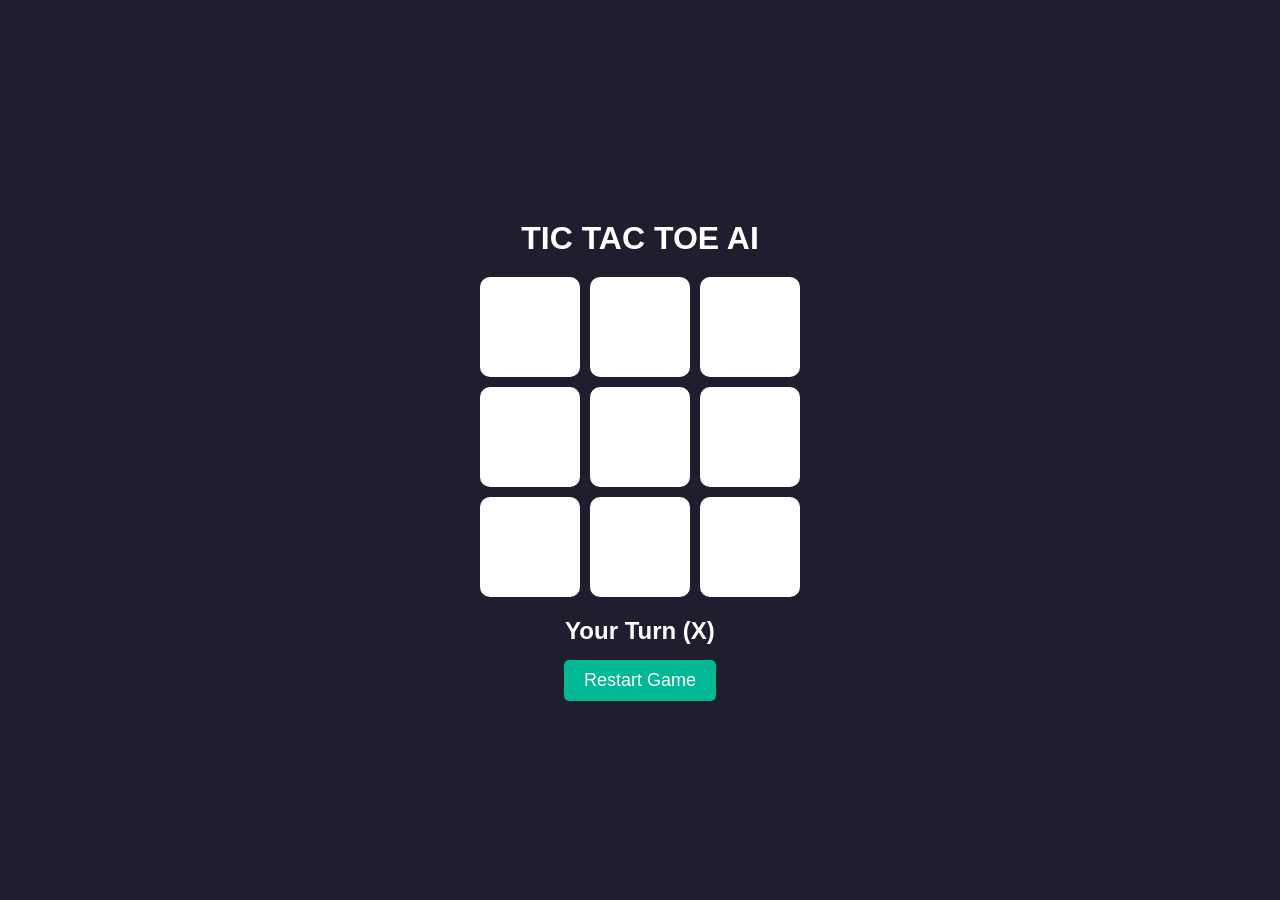
<file: AI_Task 2/index.html>
<!DOCTYPE html>
<html lang="en">
<head>
    <meta charset="UTF-8">
    <meta name="viewport" content="width=device-width, initial-scale=1.0">
    <title>Tic Tac Toe AI</title>
    <link rel="stylesheet" href="style.css">
</head>
<body>

    <div class="container">

        <h1>TIC TAC TOE AI</h1>

        <div class="board">

            <div class="cell" data-index="0"></div>
            <div class="cell" data-index="1"></div>
            <div class="cell" data-index="2"></div>

            <div class="cell" data-index="3"></div>
            <div class="cell" data-index="4"></div>
            <div class="cell" data-index="5"></div>

            <div class="cell" data-index="6"></div>
            <div class="cell" data-index="7"></div>
            <div class="cell" data-index="8"></div>

        </div>

        <h2 id="status">Your Turn (X)</h2>

        <button onclick="restartGame()">Restart Game</button>

    </div>

    <script src="script.js"></script>

</body>
</html>
</file>
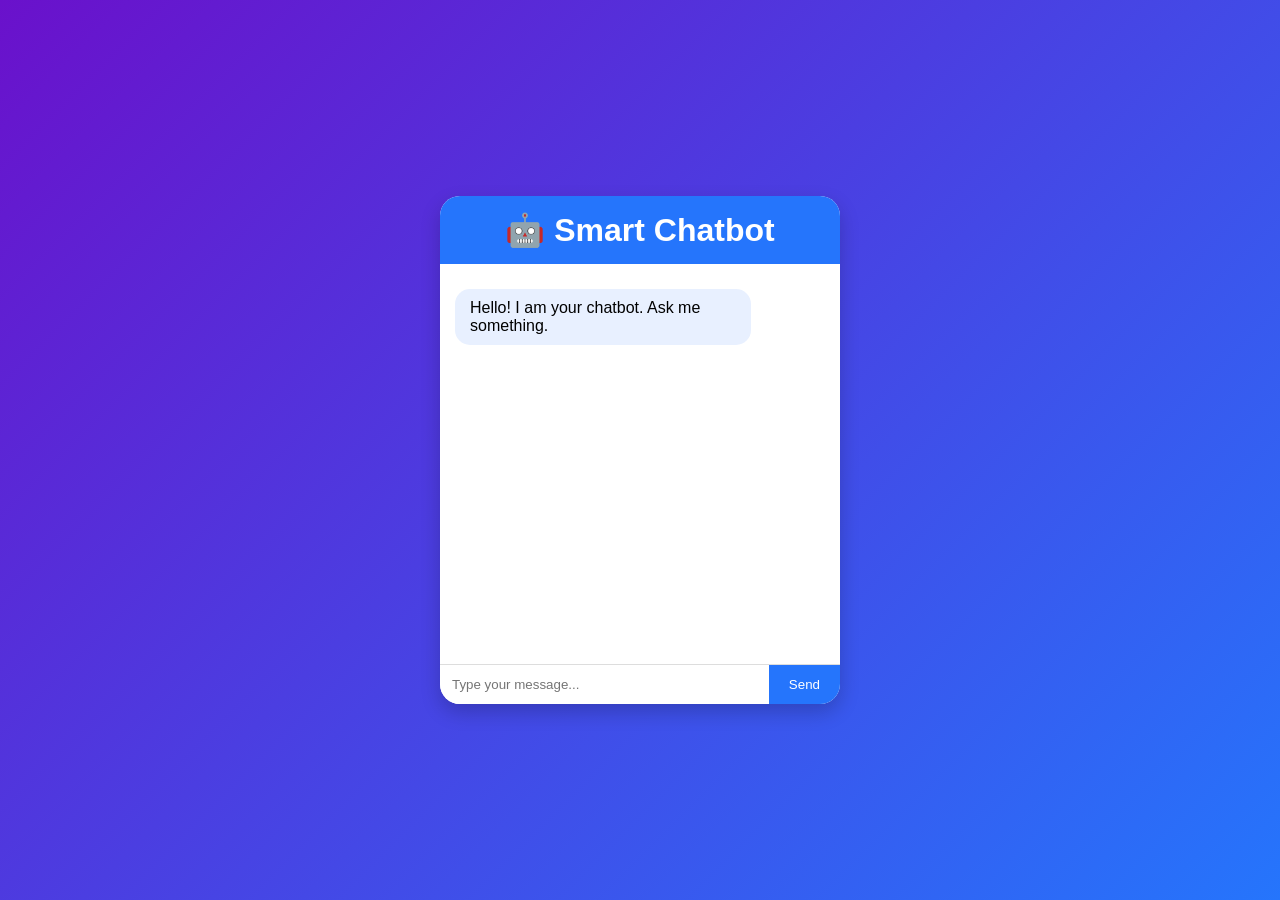
<file: Ai_Task 1/chatbot.html>
<!DOCTYPE html>
<html lang="en">
<head>
    <meta charset="UTF-8">
    <meta name="viewport" content="width=device-width, initial-scale=1.0">
    <title>Rule-Based Chatbot</title>
    <link rel="stylesheet" href="chatbot_style.css">
</head>
<body>

<div class="chat-container">
    <h1>🤖 Smart Chatbot</h1>

    <div class="chat-box" id="chatBox">
        <div class="bot-message">
            Hello! I am your chatbot. Ask me something.
        </div>
    </div>

    <div class="input-area">
        <input type="text" id="userInput" placeholder="Type your message...">
        <button onclick="sendMessage()">Send</button>
    </div>
</div>

<script src="chatbot_script.js"></script>

</body>
</html>
</file>
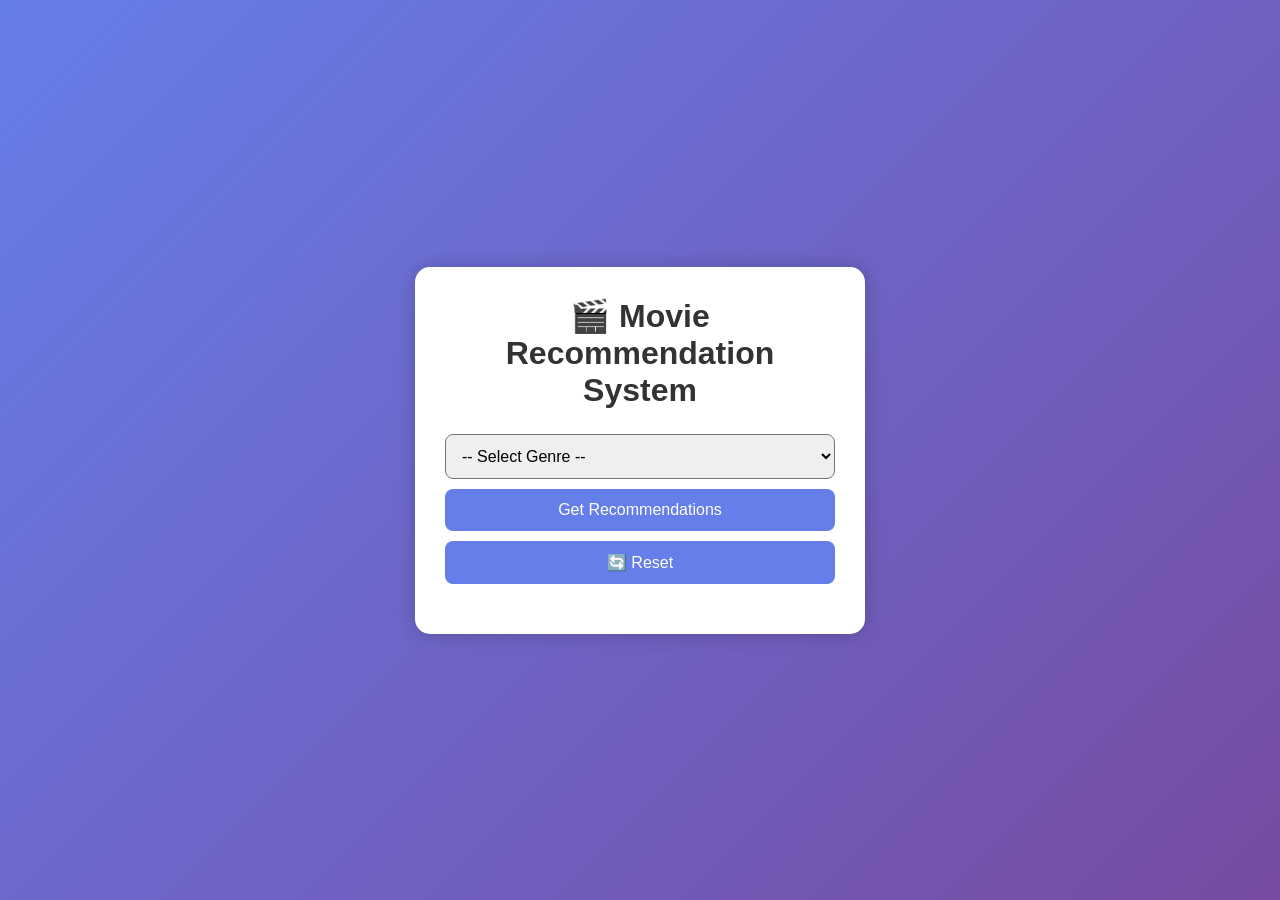
<file: AI_task 3/MovieFinder.html>
<!DOCTYPE html>
<html lang="en">
<head>
    <meta charset="UTF-8">
    <meta name="viewport" content="width=device-width, initial-scale=1.0">
    <title>Movie Finder</title>
    <link rel="stylesheet" href="MovieFinder.css">
</head>
<body>

<div class="container">
    <h1>🎬 Movie Recommendation System</h1>

    <select id="genre">
        <option value="">-- Select Genre --</option>
        <option value="action">Action</option>
        <option value="comedy">Comedy</option>
        <option value="romance">Romance</option>
        <option value="scifi">Sci-Fi</option>
    </select>

    <button onclick="recommendMovie()">
        Get Recommendations
    </button>

    <button onclick="resetRecommendation()" class="reset-btn">
        🔄 Reset
    </button>

    <div id="result"></div>

</div>

<script src="MovieFinder.js"></script>

</body>
</html>
</file>
<file: AI_Task 2/style.css>
body {
    margin: 0;
    padding: 0;
    background: #1e1e2f;
    font-family: Arial, sans-serif;
    display: flex;
    justify-content: center;
    align-items: center;
    height: 100vh;
    color: white;
}

.container {
    text-align: center;
}

h1 {
    margin-bottom: 20px;
}

.board {
    display: grid;
    grid-template-columns: repeat(3, 100px);
    gap: 10px;
    justify-content: center;
    margin-bottom: 20px;
}

.cell {
    width: 100px;
    height: 100px;
    background: white;
    color: black;
    font-size: 50px;
    font-weight: bold;
    display: flex;
    justify-content: center;
    align-items: center;
    cursor: pointer;
    border-radius: 10px;
    transition: 0.3s;
}

.cell:hover {
    background: #dcdde1;
}

button {
    padding: 10px 20px;
    border: none;
    background: #00b894;
    color: white;
    font-size: 18px;
    border-radius: 5px;
    cursor: pointer;
}

button:hover {
    background: #019875;
}

#status {
    margin-bottom: 15px;
}
</file>
<file: Ai_Task 1/chatbot_style.css>
*{
    margin:0;
    padding:0;
    box-sizing:border-box;
    font-family:'Segoe UI', sans-serif;
}

body{
    background:linear-gradient(135deg,#6a11cb,#2575fc);
    height:100vh;
    display:flex;
    justify-content:center;
    align-items:center;
}

.chat-container{
    width:400px;
    background:white;
    border-radius:20px;
    overflow:hidden;
    box-shadow:0 8px 20px rgba(0,0,0,0.2);
}

h1{
    background:#2575fc;
    color:white;
    text-align:center;
    padding:15px;
}

.chat-box{
    height:400px;
    overflow-y:auto;
    padding:15px;
}

.bot-message,
.user-message{
    padding:10px 15px;
    margin:10px 0;
    border-radius:15px;
    max-width:80%;
}

.bot-message{
    background:#e8f0ff;
}

.user-message{
    background:#2575fc;
    color:white;
    margin-left:auto;
    text-align:right;
}

.input-area{
    display:flex;
    border-top:1px solid #ddd;
}

input{
    flex:1;
    padding:12px;
    border:none;
    outline:none;
}

button{
    padding:12px 20px;
    border:none;
    background:#2575fc;
    color:white;
    cursor:pointer;
}

button:hover{
    background:#1d5fe0;
}
</file>
<file: AI_task 3/MovieFinder.css>
*{
    margin:0;
    padding:0;
    box-sizing:border-box;
    font-family:Arial, sans-serif;
}

body{
    height:100vh;
    display:flex;
    justify-content:center;
    align-items:center;
    background:linear-gradient(135deg,#667eea,#764ba2);
}

.container{
    width:450px;
    background:white;
    padding:30px;
    border-radius:15px;
    text-align:center;
    box-shadow:0 0 20px rgba(0,0,0,0.2);
}

h1{
    color:#333;
    margin-bottom:15px;
}

p{
    margin-bottom:10px;
}

select, button{
    width:100%;
    padding:12px;
    margin-top:10px;
    border-radius:8px;
    font-size:16px;
}

button{
    border:none;
    background:#667eea;
    color:white;
    cursor:pointer;
}

button:hover{
    background:#5563d6;
}

#result{
    margin-top:20px;
    text-align:left;
    font-size:18px;
}
</file>
